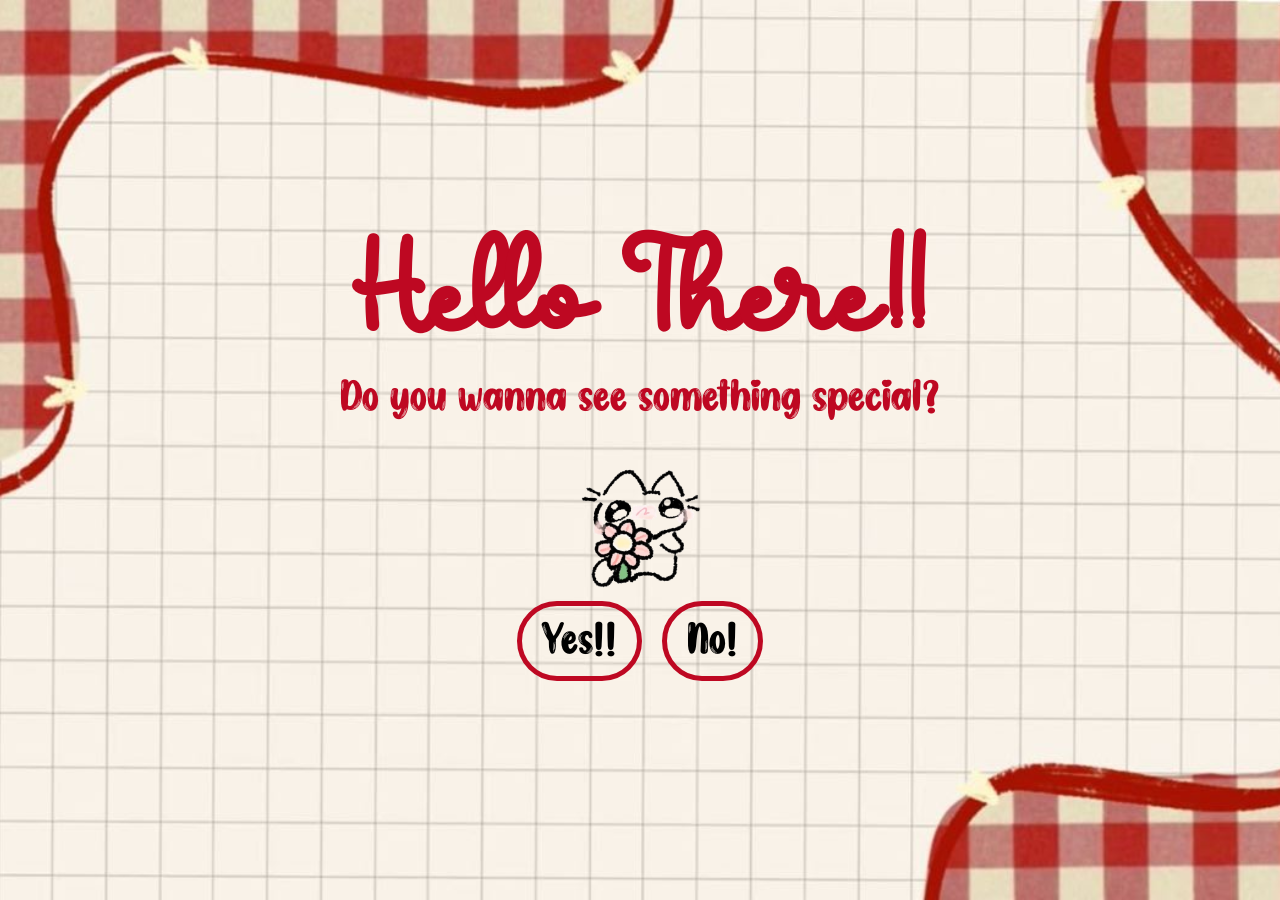
<file: index.html>
<!DOCTYPE html>
<html lang="en">
<head>
    <meta charset="UTF-8">
    <meta name="viewport" content="width=device-width, initial-scale=1.0">
    <title>Misti Doi</title>
    <link rel="stylesheet" href="style.css">
</head>
<body>
    <div class="yesorno">
        <h1>Hello There!!</h1>
        <h3>Do you wanna see something special?</h3>
        <img src="pics/loveu.png" alt="">
        <div class="buttons">
            <button><a href="mainpage.html">Yes!!</a></button>
            <button><a href="no.html">No!</a></button>
        </div>
    </div>
</body>
</html>
</file>
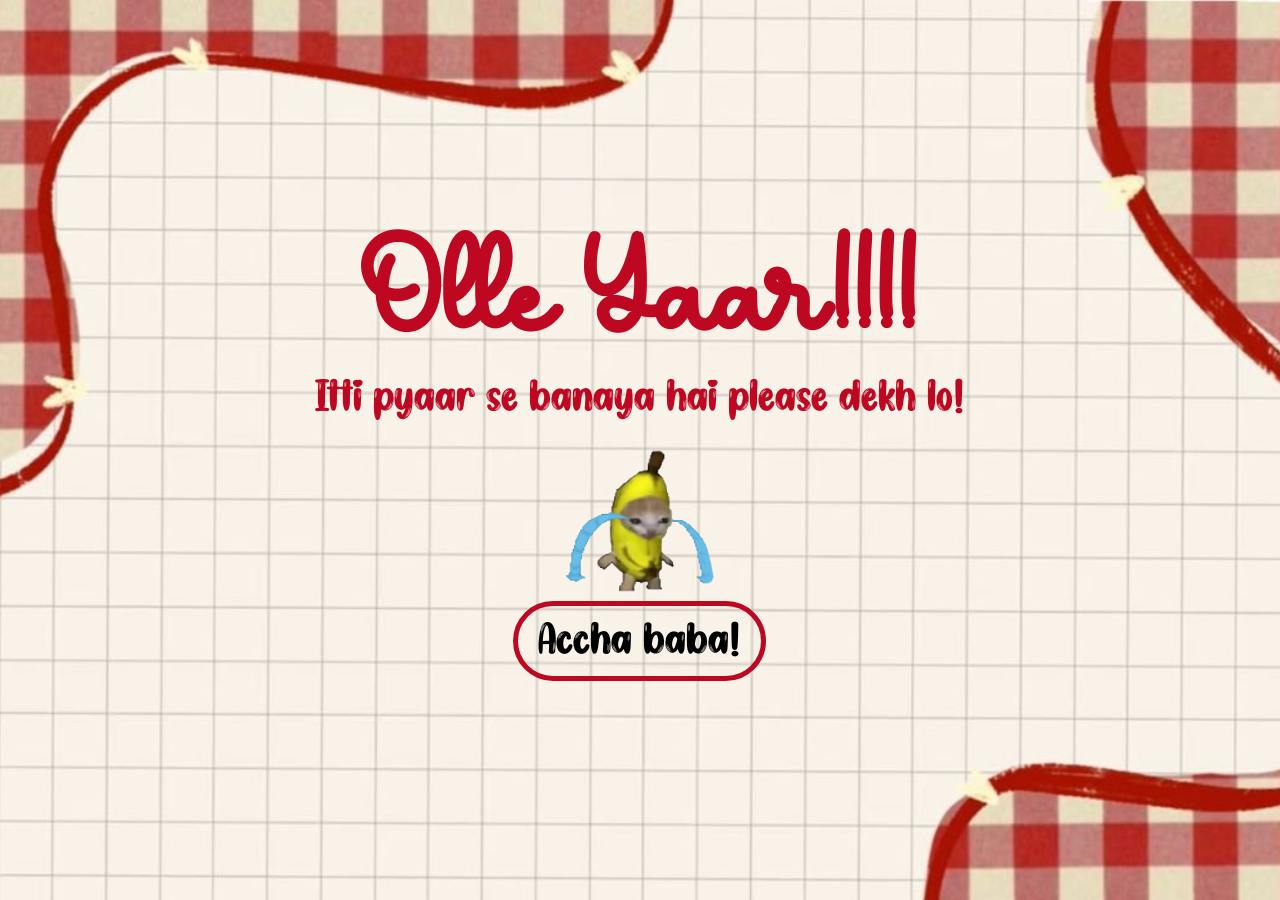
<file: no.html>
<!DOCTYPE html>
<html lang="en">
<head>
    <meta charset="UTF-8">
    <meta name="viewport" content="width=device-width, initial-scale=1.0">
    <title>No Page</title>
    <link rel="stylesheet" href="style.css">
</head>
<body>
    <div class="nomain">
        <h1>Olle Yaar!!!!</h1>
        <h3>Itti pyaar se banaya hai please dekh lo!</h3>
        <img src="pics/Crying Banana Cat Sticker-Photoroom.png" alt="">
        <div class="buttons">
            <button><a href="index.html">Accha baba!</a></button>
        </div>
    </div>
</body>
</html>
</file>
<file: style.css>
* {
    margin: 0;
    padding: 0;
    box-sizing: border-box;
    text-decoration: none;
}

@font-face {
    font-family: Myheart;
    src: url(fonts/myheart.otf);
    font-weight: normal;
}

@font-face {
    font-family: Myheart2;
    src: url(fonts/myheart.ttf);
    font-weight: normal;
}

@font-face {
    font-family: Myheart3;
    src: url(fonts/myheart.woff2);
    font-weight: normal;
}

@font-face {
    font-family: Valentine;
    src: url(fonts/Valentine.otf);
    font-weight: normal;
}

@font-face {
    font-family: Valentine2;
    src: url(fonts/Valentine\ Wildflower\ Sans\ Demo.otf);
    font-weight: normal;
}

@font-face {
    font-family: Valentine3;
    src: url(fonts/Valentine.ttf);
    font-weight: normal;
}

@font-face {
    font-family: wildlove;
    src: url(fonts/Wild\ Love.otf);
    font-weight: normal;
}

@font-face {
    font-family: bemyvalentine;
    src: url(fonts/Be\ My\ Valentine.otf);
    font-weight: normal;
}

@font-face {
    font-family: bemyvalentine;
    src: url(fonts/Be\ My\ Valentine.ttf);
    font-weight: normal;
}

body {
    /* background-color: #EFAAB0; */
    /* background-color: #E86975; */
    /* background-color: #FD9898; */
    background-color: #fff9f5;
    display: flex;
    align-items: center;
    justify-content: center;
     background-image: url(pics/indexbg.jpg);
    background-size: cover;
    background-position: center;
}

.yesorno {
    display: flex;
    flex-direction: column;
    align-items: center;
    justify-content: center;
    height: 100vh;
    width: 70%;
    /* border: 2px solid black; */
}

.yesorno h1 {
    font-family: Myheart, Myheart2, Myheart3;
    font-size: 9rem;
    color: #BE0822;
    /* margin-bottom: 20px; */
}

.yesorno h3 {
    font-family: wildlove;
    font-size: 3rem;
    color: #BE0822;
    margin-bottom: 20px;
    font-weight: 100;
}   

.yesorno img {
    width: 10rem;
}

.buttons {
    display: flex;
    gap: 20px;
    /* border: 2px solid black; */
    width: 80%;
    justify-content: center;
    align-items: center;
    height: 5rem;
}

.buttons button {
    padding: 10px 20px;
    font-size: 1.5rem;
    border: 5px solid #BE0822;
    background: transparent;
    /* font-family:valentine, Valentine2, Valentine3; */
    font-family: wildlove;
    font-weight: 400;
    cursor: pointer;
    border-radius: 3rem;
    height: 100%;
    /* width: 10rem; */
    font-size: 3rem;
}

.buttons button a {
    color: black;
}

/* ----------------no html --------------- */

.nomain {
    display: flex;
    flex-direction: column;
    align-items: center;
    justify-content: center;
    height: 100vh;
    width: 70%;
}

.nomain h1 {
    font-family: Myheart, Myheart2, Myheart3;
    font-size: 9rem;
    color: #BE0822;
    /* margin-bottom: 20px; */
}

.nomain h3 {
    font-family: wildlove;
    font-size: 3rem;
    color: #BE0822;
    margin-bottom: 20px;
    font-weight: 100;
}

.nomain img {
    width: 10rem;
}
</file>
